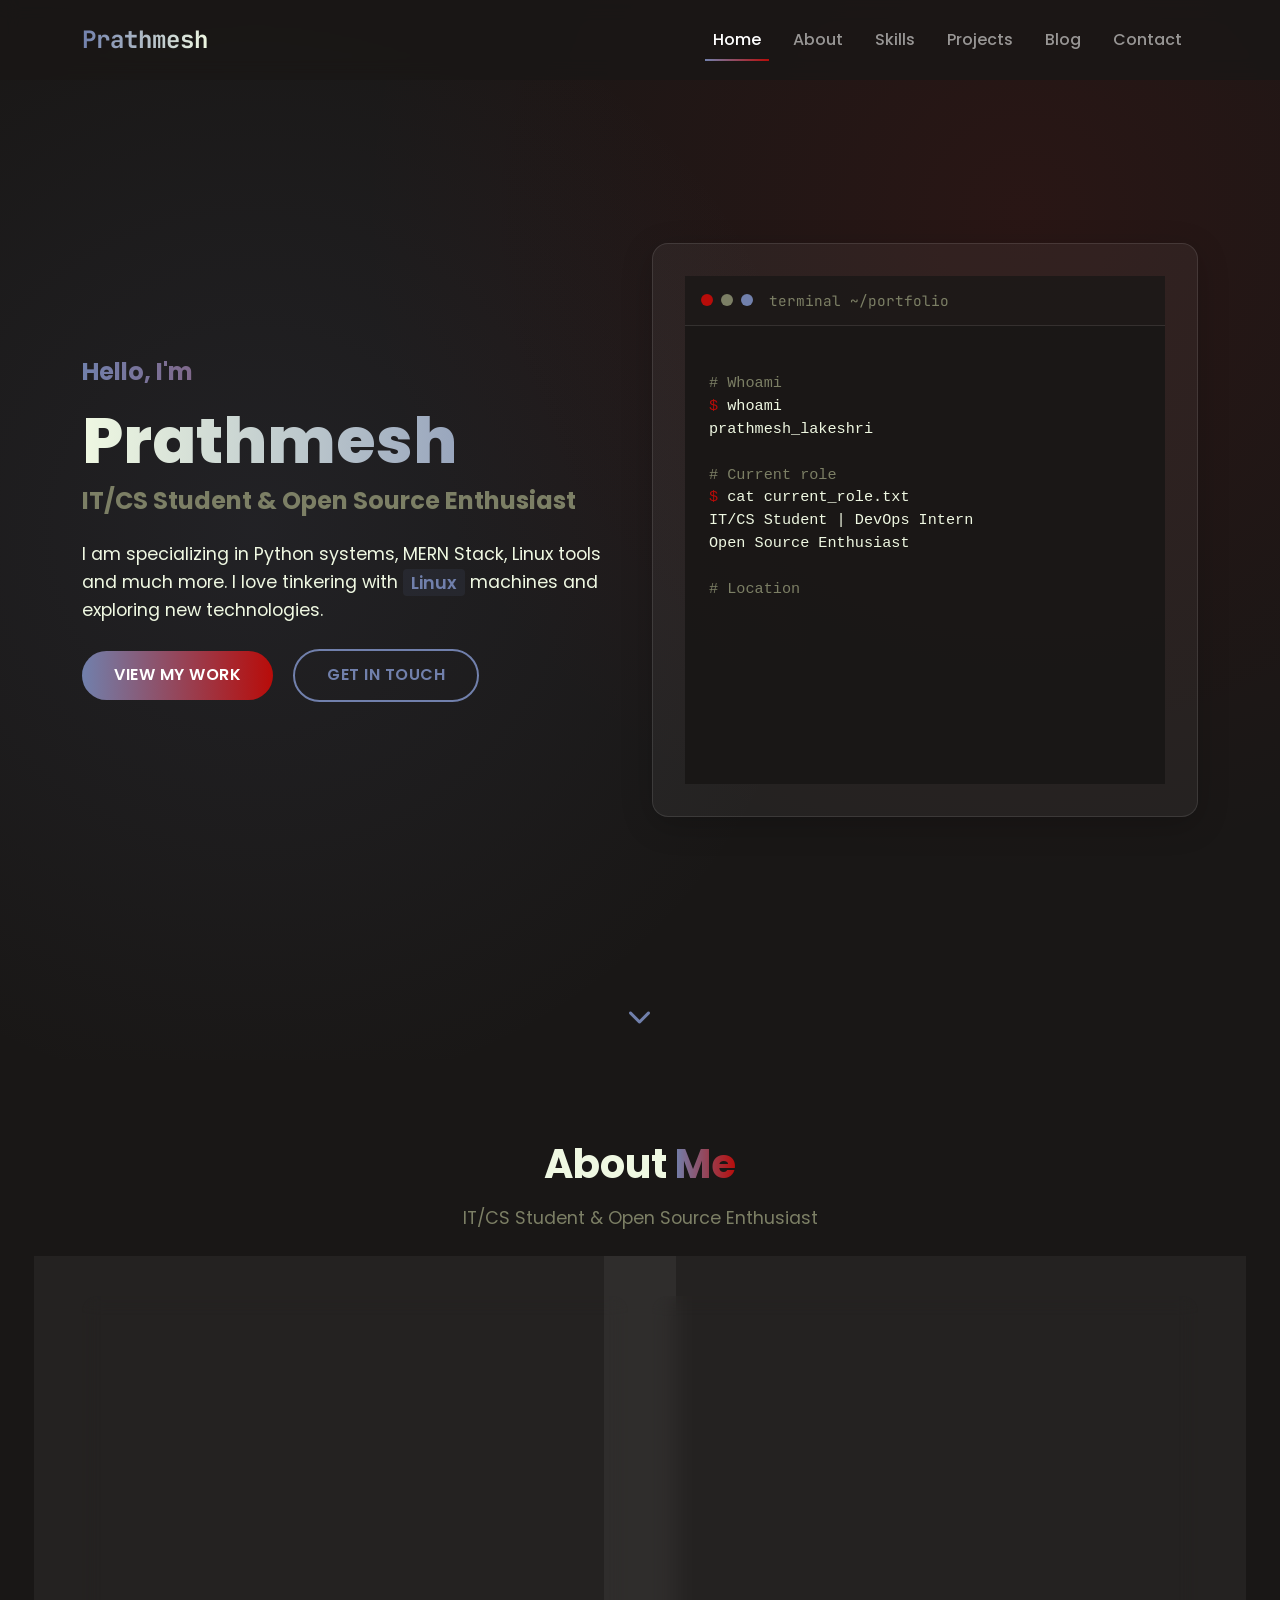
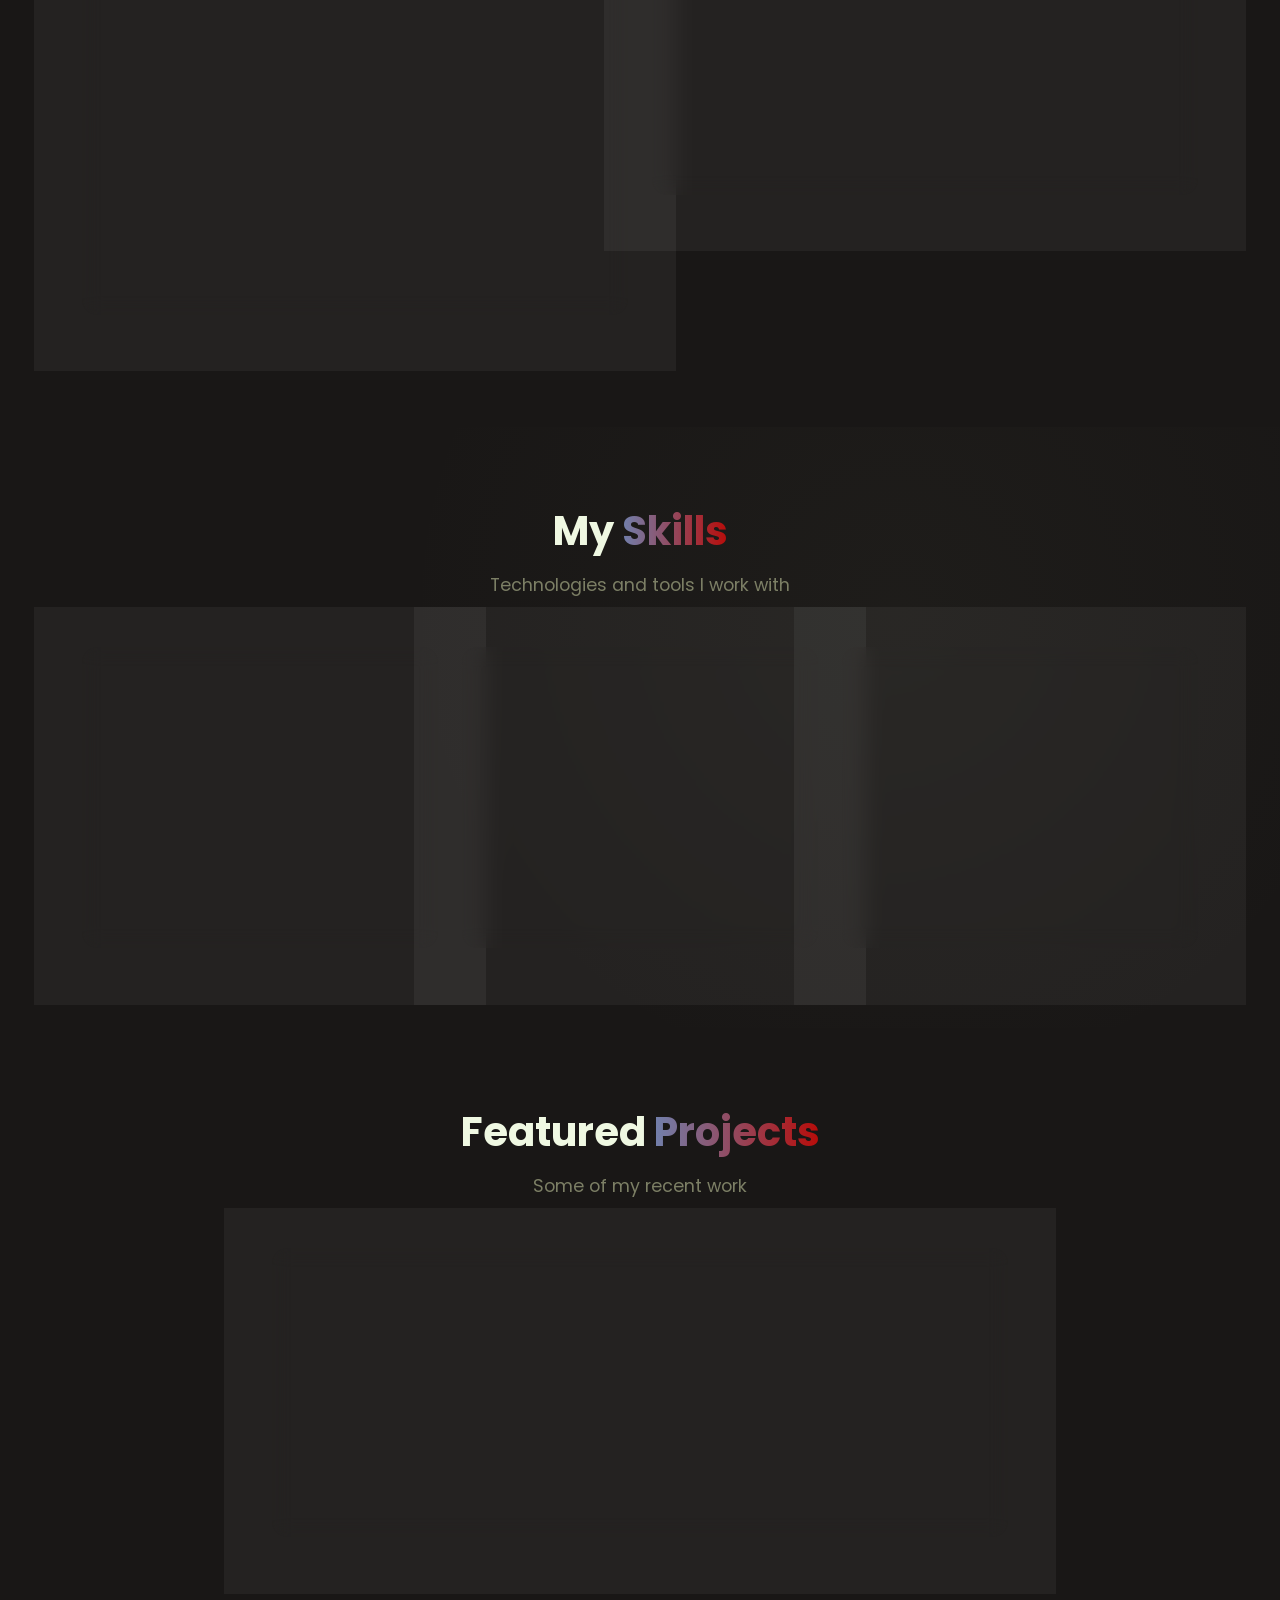
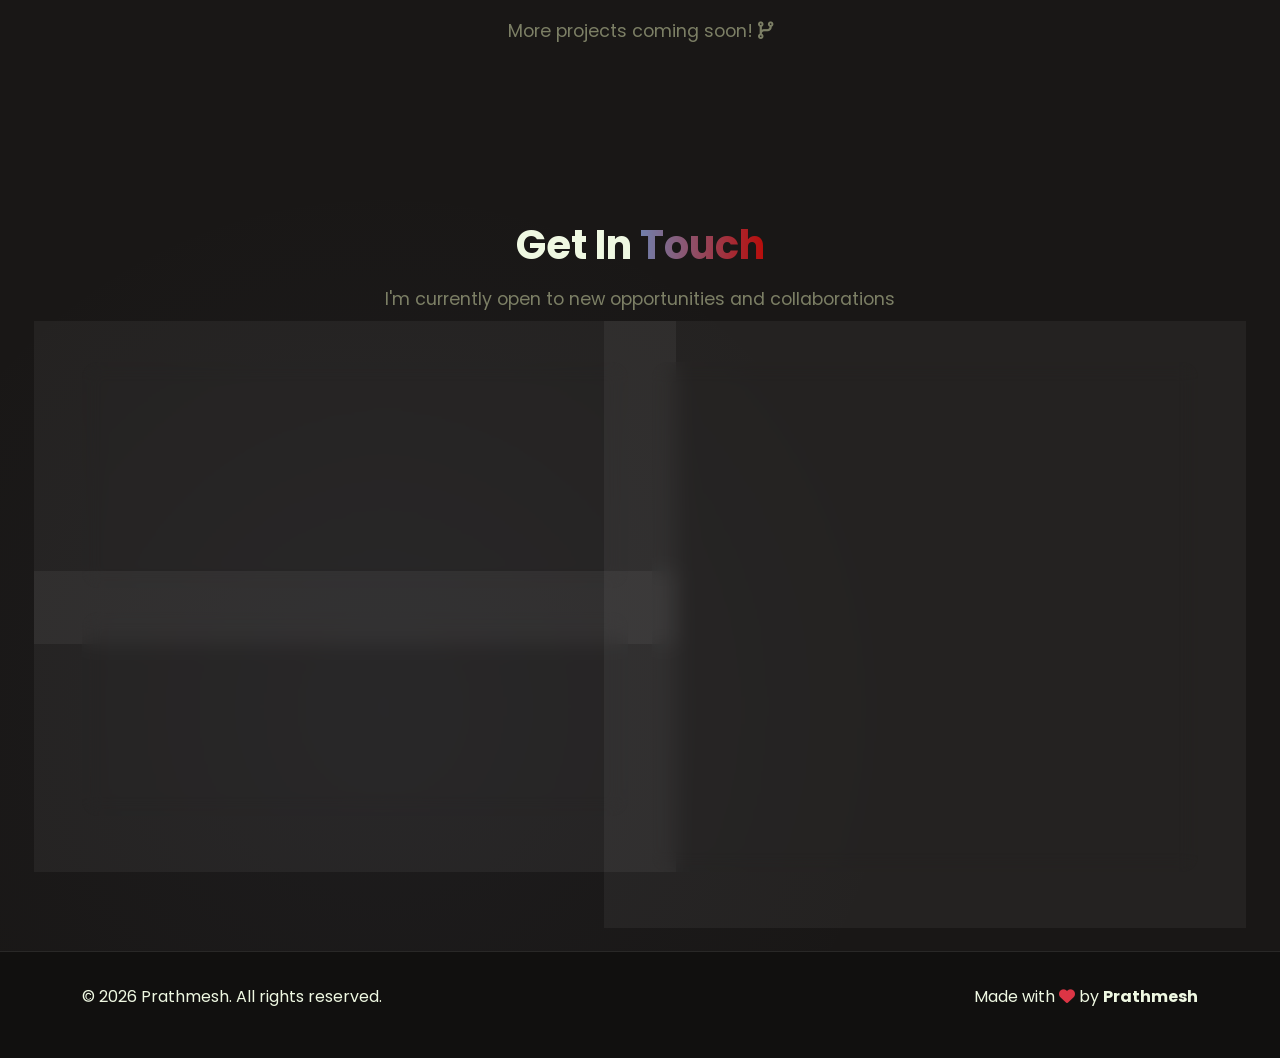
<file: index.html>
<!-- <!DOCTYPE html> -->
<html lang="en">
<head>
    <meta charset="UTF-8">
    <meta name="viewport" content="width=device-width, initial-scale=1.0">
    <title>Prathmesh | IT/CS Student & Developer</title>
    <!-- Bootstrap 5 CSS -->
    <link href="https://cdn.jsdelivr.net/npm/bootstrap@5.3.0-alpha1/dist/css/bootstrap.min.css" rel="stylesheet">
    <!-- Animate.css for animations -->
    <link rel="stylesheet" href="https://cdnjs.cloudflare.com/ajax/libs/animate.css/4.1.1/animate.min.css">
    <!-- Google Fonts -->
    <link href="https://fonts.googleapis.com/css2?family=Poppins:wght@300;400;500;600;700&family=JetBrains+Mono:wght@300;400;500&display=swap" rel="stylesheet">
    <!-- Font Awesome -->
    <link rel="stylesheet" href="https://cdnjs.cloudflare.com/ajax/libs/font-awesome/6.4.0/css/all.min.css">
    <link rel="stylesheet" href="Assets/CSS/style.css">
</head>
<body>
    <!-- Navigation -->
    <nav class="navbar navbar-expand-lg navbar-dark fixed-top">
        <div class="container">
            <a class="navbar-brand" href="#">
                <span class="brand-text">Prathmesh</span>
            </a>
            <button class="navbar-toggler" type="button" data-bs-toggle="collapse" data-bs-target="#navbarNav">
                <span class="navbar-toggler-icon"></span>
            </button>
            <div class="collapse navbar-collapse" id="navbarNav">
                <ul class="navbar-nav ms-auto">
                    <li class="nav-item">
                        <a class="nav-link active" href="#home">Home</a>
                    </li>
                    <li class="nav-item">
                        <a class="nav-link" href="#about">About</a>
                    </li>
                    <li class="nav-item">
                        <a class="nav-link" href="#skills">Skills</a>
                    </li>
                    <li class="nav-item">
                        <a class="nav-link" href="#projects">Projects</a>
                    </li>
                    <li class="nav-item">
                        <a class="nav-link" href="blog.html">Blog</a>
                    </li>
                    <li class="nav-item">
                        <a class="nav-link" href="#contact">Contact</a>
                    </li>
                </ul>
            </div>
        </div>
    </nav>

    <!-- Hero Section -->
    <section id="home" class="hero-section">
        <div class="container">
            <div class="row align-items-center min-vh-100">
                <div class="col-lg-6">
                    <div class="hero-content animate__animated animate__fadeInUp">
                        <h4 class="text-gradient">Hello, I'm</h4>
                        <h1 class="hero-title">Prathmesh</h1>
                        <h2 class="hero-subtitle">IT/CS Student & Open Source Enthusiast</h2>
                        <p class="hero-description">I am specializing in Python systems, MERN Stack, Linux tools and much more. I love tinkering with <span class="highlight">Linux</span> machines and exploring new technologies.</p>
                        <div class="hero-buttons mt-4">
                            <a href="#projects" class="btn btn-primary me-3">View My Work</a>
                            <a href="#contact" class="btn btn-outline">Get In Touch</a>
                        </div>
                    </div>
                </div>
                <div class="col-lg-6">
                    <div class="hero-image-container animate__animated animate__fadeIn">
                        <div class="code-window glass-card">
                            <div class="code-window-header">
                                <div class="window-controls">
                                    <span class="control-dot" style="background-color: #B80C09;"></span>
                                    <span class="control-dot" style="background-color: #7C7F65;"></span>
                                    <span class="control-dot" style="background-color: #7180AC;"></span>
                                </div>
                                <div class="window-title">terminal ~/portfolio</div>
                            </div>
                            <div class="code-window-body">
                                <pre><code class="language-bash" id="heroShell">
<span class="comment"># Whoami</span>
<span class="prompt">$</span> <span class="command">whoami</span>
<span class="output">prathmesh_lakeshri</span>

<span class="comment"># Current role</span>
<span class="prompt">$</span> <span class="command">cat current_role.txt</span>
<span class="output">IT/CS Student | DevOps Intern</span>
<span class="output">Open Source Enthusiast</span>

<span class="comment"># Location</span>
<span class="prompt">$</span> <span class="command">pwd</span>
<span class="output">/India/Maharashtra/Pune</span>

<span class="comment"># Skills</span>
<span class="prompt">$</span> <span class="command">ls skills/</span>
<span class="output">Python-FS MERN Flutter GenAI Git Docker Linux AWS</span>
                                </code></pre>
                            </div>
                        </div>
                    </div>
                </div>
            </div>
        </div>
        <div class="scroll-indicator">
            <a href="#about"><i class="fas fa-chevron-down"></i></a>
        </div>
    </section>

    <!-- About Section -->
    <section id="about" class="about-section">
        <div class="container">
            <div class="row">

<div class="section-title animate__animated animate__fadeInLeft text-center">
                        <h2>About <span class="text-gradient">Me</span></h2>
                        <p class="section-subtitle">IT/CS Student & Open Source Enthusiast</p>
                    </div>
                <div class="col-lg-6">
                    <div class="about-content glass-card animate__animated animate__fadeInUp">
                        <p>I am a passionate IT/CS student based in India with a strong interest in open-source technologies and software development.</p>
                        <p>My journey in technology started with tinkering with Linux systems, which sparked my interest in how computers work at a fundamental level.</p>
                        <p>I enjoy building practical tools and applications, especially those that solve real-world problems. My current focus is on backend systems with Flask and full-stack development with the MERN stack.</p>
                        <p>When I'm not coding, you can find me exploring new Linux distros, contributing to open-source projects, or learning about emerging technologies in the tech space.</p>
                        <blockquote class="blockquote">
                            <p>"Code is like humor. When you have to explain it, it's bad."</p>
                            <footer class="blockquote-footer">Cory House</footer>
                        </blockquote>
                    </div>
                </div>
                <div class="col-lg-6">
                    <div class="tech-stack glass-card animate__animated animate__fadeInUp">
                        <h3 class="mb-4">🛠️ Tech Stack</h3>
                        <div class="stack-category">
                            <h5>Languages</h5>
                            <div class="stack-tags">
                                <span class="stack-tag">Python</span>
                                <span class="stack-tag">JavaScript</span>
                                <span class="stack-tag">Bash</span>
                            </div>
                        </div>
                        <div class="stack-category">
                            <h5>Frameworks</h5>
                            <div class="stack-tags">
                                <span class="stack-tag">React</span>
                                <span class="stack-tag">Flask</span>
                                <span class="stack-tag">Bootstrap</span>
                            </div>
                        </div>
                        <div class="stack-category">
                            <h5>Tools</h5>
                            <div class="stack-tags">
                                <span class="stack-tag">Git</span>
                                <span class="stack-tag">Docker</span>
                                <span class="stack-tag">Helix/VS Code</span>
                            </div>
                        </div>
                        <div class="stack-category">
                            <h5>Operating Systems</h5>
                            <div class="stack-tags">
                                <span class="stack-tag">Debian</span>
                                <span class="stack-tag">Fedora</span>
                                <span class="stack-tag">Arch</span>
                            </div>
                        </div>
                    </div>
                </div>
            </div>
        </div>
    </section>

    <!-- Skills Section -->
    <section id="skills" class="skills-section">
        <div class="container">
            <div class="section-title text-center">
                <h2>My <span class="text-gradient">Skills</span></h2>
                <p class="section-subtitle">Technologies and tools I work with</p>
            </div>
            <div class="row">
                <div class="col-md-4">
                    <div class="skill-card glass-card animate__animated animate__fadeInUp" data-delay="0">
                        <div class="skill-icon">
                            <i class="fab fa-python"></i>
                        </div>
                        <h4>Python Development</h4>
                        <p>Building backend systems with Flask, creating automation scripts, and developing desktop applications with Tkinter.</p>
                    </div>
                </div>
                <div class="col-md-4">
                    <div class="skill-card glass-card animate__animated animate__fadeInUp" data-delay="100">
                        <div class="skill-icon">
                            <i class="fab fa-js-square"></i>
                        </div>
                        <h4>JavaScript & MERN</h4>
                        <p>Full-stack development with React, Node.js, Express, and MongoDB. Creating interactive and responsive web applications.</p>
                    </div>
                </div>
                <div class="col-md-4">
                    <div class="skill-card glass-card animate__animated animate__fadeInUp" data-delay="200">
                        <div class="skill-icon">
                            <i class="fab fa-linux"></i>
                        </div>
                        <h4>Linux & DevOps</h4>
                        <p>System administration, scripting with Bash, containerization with Docker, and working with various Linux distributions.</p>
                    </div>
                </div>
            </div>
        </div>
    </section>

    <!-- Projects Section -->
    <section id="projects" class="projects-section">
        <div class="container">
            <div class="section-title text-center">
                <h2>Featured <span class="text-gradient">Projects</span></h2>
                <p class="section-subtitle">Some of my recent work</p>
            </div>
            <div class="row">
                <div class="col-lg-8 mx-auto">
                    <div class="project-card glass-card animate__animated animate__fadeInUp">
                        <div class="project-header">
                            <h3>File Encryption Tool</h3>
                            <span class="project-badge">Python</span>
                        </div>
                        <p class="project-description">A Python-based File Encryption Tool that uses Tkinter GUI and Fernet for encryption. You can encrypt and decrypt a file with 32bit (new or existing) key.</p>
                        <div class="project-tech">
                            <span>Python</span>
                            <span>Tkinter</span>
                            <span>Cryptography</span>
                        </div>
                        <div class="project-links">
                            <a href="https://github.com/jakegithub24/python-fernet-encrypt-decrypt-tkinter-GUI" target="_blank" class="project-link">
                                <i class="fab fa-github"></i> View Code
                            </a>
                            <a href="https://github.com/jakegithub24/python-fernet-encryption-decrypt-tkinter-GUI" target="_blank" class="project-link">
                                <i class="fas fa-external-link-alt"></i> Live Demo
                            </a>
                        </div>
                    </div>
                </div>
            </div>
            <div class="text-center mt-5">
                <p class="more-projects">More projects coming soon! <i class="fas fa-code-branch"></i></p>
            </div>
        </div>
    </section>

    <!-- Contact Section -->
    <!-- <section id="contact" class="contact-section"> -->
        <!-- <div class="container"> -->
            <!-- <div class="section-title text-center"> -->
                <!-- <h2>Get In <span class="text-gradient">Touch</span></h2> -->
                <!-- <p class="section-subtitle">I'm currently open to new opportunities and collaborations</p> -->
            <!-- </div> -->
            <!-- <div class="row"> -->
                <!-- <div class="col-lg-8 mx-auto"> -->
                    <!-- <div class="contact-info glass-card"> -->
                        <!-- <div class="row"> -->
                            <!-- <div class="col-md-4"> -->
                                <!-- <a href="https://github.com/jakegithub24" target="_blank" class="contact-link"> -->
                                    <!-- <div class="contact-item"> -->
                                        <!-- <div class="contact-icon"> -->
                                            <!-- <i class="fab fa-github"></i> -->
                                        <!-- </div> -->
                                        <!-- <h5>GitHub</h5> -->
                                        <!-- <p>@jakegithub24</p> -->
                                    <!-- </div> -->
                                <!-- </a> -->
                            <!-- </div> -->
                            <!-- <div class="col-md-4"> -->
                                <!-- <a href="https://instagram.com/jakegithub24" target="_blank" class="contact-link"> -->
                                    <!-- <div class="contact-item"> -->
                                        <!-- <div class="contact-icon"> -->
                                            <!-- <i class="fab fa-instagram"></i> -->
                                        <!-- </div> -->
                                        <!-- <h5>Instagram</h5> -->
                                        <!-- <p>@jakegithub24</p> -->
                                    <!-- </div> -->
                                <!-- </a> -->
                            <!-- </div> -->
                            <!-- <div class="col-md-4"> -->
                                <!-- <a href="mailto:jakegithub24@tuta.io" class="contact-link"> -->
                                    <!-- <div class="contact-item"> -->
                                        <!-- <div class="contact-icon"> -->
                                            <!-- <i class="fas fa-envelope"></i> -->
                                        <!-- </div> -->
                                        <!-- <h5>Email</h5> -->
                                        <!-- <p>jakegithub24@tuta.io</p> -->
                                    <!-- </div> -->
                                <!-- </a> -->
                            <!-- </div> -->
                        <!-- </div> -->
                    <!-- </div> -->
                    <!-- <div class="contact-message glass-card mt-4"> -->
                        <!-- <h4 class="mb-3">Open Source is Love ❤️</h4> -->
                        <!-- <p>I believe in the power of open source software and community collaboration. Feel free to reach out if you want to collaborate on an open source project or just talk tech!</p> -->
                    <!-- </div> -->
                <!-- </div> -->
            <!-- </div> -->
        <!-- </div> -->
    <!-- </section> -->

    <!-- Contact Section -->
<section id="contact" class="contact-section">
    <div class="container">
        <div class="section-title text-center">
            <h2>Get In <span class="text-gradient">Touch</span></h2>
            <p class="section-subtitle">I'm currently open to new opportunities and collaborations</p>
        </div>
        <div class="row">
            <div class="col-lg-6">
                <div class="contact-info glass-card">
                    <div class="row">
                        <div class="col-md-4 mb-4">
                            <a href="https://github.com/jakegithub24" target="_blank" class="contact-link">
                                <div class="contact-item">
                                    <div class="contact-icon">
                                        <i class="fab fa-github"></i>
                                    </div>
                                    <h5>GitHub</h5>
                                    <!-- <p>@jakegithub24</p> -->
                                </div>
                            </a>
                            </div>
                        <div class="col-md-4 mb-4">
                            <a href="https://instagram.com/192.168.24.06" target="_blank" class="contact-link">
                                <div class="contact-item">
                                    <div class="contact-icon">
                                        <i class="fab fa-instagram"></i>
                                    </div>
                                    <h5>Instagram</h5>
                                    <!-- <p>@jakegithub24</p> -->
                                </div>
                            </a>
                        </div>
                        <div class="col-md-4 mb-2">
                            <a href="mailto:prathmeshlakeshri@gmail.com" class="contact-link">
                                <div class="contact-item">
                                    <div class="contact-icon">
                                        <i class="fas fa-envelope"></i>
                                    </div>
                                    <h5>Email</h5>
                                    <!-- <p>jakegithub24@tuta.io</p> -->
                                </div>
                            </a>
                        </div>
                        <!-- <div class="col-md-6 mb-4"> -->
                            <!-- <div class="contact-item"> -->
                                <!-- <div class="contact-icon"> -->
                                    <!-- <i class="fas fa-map-marker-alt"></i> -->
                                <!-- </div> -->
                                <!-- <h5>Location</h5> -->
                                <!-- <p>India</p> -->
                            <!-- </div> -->
                        <!-- </div> -->
                    </div>
                </div>
                <div class="contact-message glass-card mt-4">
                    <h4 class="mb-3">Open Source is Love ❤️</h4>
                    <p>I believe in the power of open source software and community collaboration. Feel free to reach out if you want to collaborate on an open source project or just talk tech!</p>
                </div>
            </div>
            <br>
            <div class="col-lg-6">
                <div class="contact-form glass-card animate__animated animate__fadeInUp">
                    <h3 class="mb-4">Send me a message</h3>
                    <form id="contactForm" action="#" method="POST">
                        <div class="mb-3">
                            <label for="email" class="form-label">Email Address *</label>
                            <input type="email" class="form-control" id="email" name="email" required placeholder="your@email.com">
                        </div>
                        <div class="mb-3">
                            <label for="message" class="form-label">Message * <span id="wordCount" class="text-secondary">(0/100 words)</span></label>
                            <textarea class="form-control" id="message" name="message" rows="5" maxlength="500" required placeholder="Your message here... (Maximum 100 words)"></textarea>
                            <div class="form-text">
                                <small>Maximum 100 words (approximately 500 characters)</small>
                            </div>
                        </div>
                        <!-- reCAPTCHA -->
                        <div class="mb-3">
                            <div class="g-recaptcha" data-sitekey="YOUR_SITE_KEY_HERE"></div>
                            <div class="form-text">
                                <small>This site is protected by reCAPTCHA and the Google 
                                    <a href="https://policies.google.com/privacy" target="_blank">Privacy Policy</a> and
                                    <a href="https://policies.google.com/terms" target="_blank">Terms of Service</a> apply.
                                </small>
                            </div>
                        </div>
                        <button type="submit" class="btn btn-primary w-100" id="submitBtn">
                            <span class="spinner-border spinner-border-sm d-none" role="status" aria-hidden="true"></span>
                            Send Message
                        </button>
                        <div id="formMessage" class="alert mt-3 d-none"></div>
                    </form>
                </div>
            </div>
        </div>
    </div>
</section>

    <!-- Footer -->
    <footer class="footer">
        <div class="container">
            <div class="row">
                <div class="col-md-6">
                    <p>&copy; <span id="currentYear"></span> Prathmesh. All rights reserved.</p>
                </div>
                <div class="col-md-6 text-md-end">
                    <!-- <p>Made with <i class="fas fa-heart text-danger"></i> by <i class="fas fa-code"></i>Prathmesh</p> -->
                <p>Made with <i class="fas fa-heart text-danger"></i> by <strong>Prathmesh</strong></p>
                </div>
            </div>
        </div>
    </footer>

    <!-- Bootstrap & JS -->
    <script src="https://cdn.jsdelivr.net/npm/bootstrap@5.3.0-alpha1/dist/js/bootstrap.bundle.min.js"></script>
    <script src="Assets/JS/footer.js"></script>
    <script src="Assets/JS/nav.js"></script>
    <script src="Assets/JS/script.js"></script>
</body>
</html>
</file>
<file: Assets/CSS/style.css>
/* style.css - Main CSS for Prathmesh Portfolio */

:root {
    --color-primary: #191716;
    --color-secondary: #7C7F65;
    --color-light: #EFF8E2;
    --color-accent: #7180AC;
    --color-accent2: #B80C09;
}

* {
    margin: 0;
    padding: 0;
    box-sizing: border-box;
}

body {
    font-family: 'Poppins', sans-serif;
    background-color: var(--color-primary);
    color: var(--color-light);
    overflow-x: hidden;
    line-height: 1.6;
}

/* Typography */
h1, h2, h3, h4, h5, h6 {
    font-weight: 700;
    margin-bottom: 1rem;
}

p {
    margin-bottom: 1rem;
}

a {
    text-decoration: none;
    color: inherit;
    transition: all 0.3s ease;
}

.text-gradient {
    background: linear-gradient(90deg, var(--color-accent), var(--color-accent2));
    -webkit-background-clip: text;
    background-clip: text;
    color: transparent;
    font-weight: 700;
}

/* Glassmorphic Card */
.glass-card {
    background: rgba(255, 255, 255, 0.05);
    backdrop-filter: blur(10px);
    -webkit-backdrop-filter: blur(10px);
    border-radius: 16px;
    border: 1px solid rgba(255, 255, 255, 0.1);
    padding: 2rem;
    box-shadow: 0 8px 32px rgba(0, 0, 0, 0.2);
    transition: all 0.3s ease;
}

.glass-card:hover {
    transform: translateY(-5px);
    box-shadow: 0 12px 40px rgba(0, 0, 0, 0.3);
    border: 2px solid rgba(121, 128, 172, 0.8) !important;
}

/* Navigation */
.navbar {
    background: rgba(25, 23, 22, 0.8);
    backdrop-filter: blur(10px);
    padding: 1rem 0;
    transition: all 0.3s ease;
}

.navbar.scrolled {
    background: rgba(25, 23, 22, 0.95);
    box-shadow: 0 5px 20px rgba(0, 0, 0, 0.1);
}

.navbar-brand .brand-text {
    font-family: 'JetBrains Mono', monospace;
    font-weight: 700;
    font-size: 1.5rem;
    background: linear-gradient(90deg, var(--color-accent), var(--color-light));
    -webkit-background-clip: text;
    background-clip: text;
    color: transparent;
}

.nav-link {
    font-weight: 500;
    margin: 0 0.5rem;
    position: relative;
    display: inline-block;
}

.nav-link::after {
    content: '';
    position: absolute;
    width: 0;
    height: 2px;
    bottom: 0;
    left: 0;
    background: linear-gradient(90deg, var(--color-accent), var(--color-accent2));
    transition: width 0.3s ease;
}

.nav-link:hover::after,
.nav-link.active::after {
    width: 100%;
}

/* Hero Section */
.hero-section {
    min-height: 100vh;
    display: flex;
    align-items: center;
    position: relative;
    padding-top: 80px;
    background: radial-gradient(circle at 20% 50%, rgba(113, 128, 172, 0.1) 0%, transparent 50%),
                radial-gradient(circle at 80% 20%, rgba(184, 12, 9, 0.1) 0%, transparent 50%);
}

.hero-title {
    font-size: 4rem;
    font-weight: 800;
    margin-bottom: 0.5rem;
    background: linear-gradient(90deg, var(--color-light), var(--color-accent));
    -webkit-background-clip: text;
    background-clip: text;
    color: transparent;
}

.hero-subtitle {
    font-size: 1.5rem;
    color: var(--color-secondary);
    margin-bottom: 1.5rem;
}

.hero-description {
    font-size: 1.1rem;
    max-width: 600px;
}

.highlight {
    color: var(--color-accent);
    font-weight: 600;
    background: rgba(113, 128, 172, 0.1);
    padding: 0.1rem 0.5rem;
    border-radius: 4px;
}

.hero-buttons .btn {
    padding: 0.8rem 2rem;
    border-radius: 50px;
    font-weight: 600;
    text-transform: uppercase;
    letter-spacing: 0.5px;
}

.btn-primary {
    background: linear-gradient(90deg, var(--color-accent), var(--color-accent2));
    border: none;
}

.btn-outline {
    background: transparent;
    border: 2px solid var(--color-accent);
    color: var(--color-accent);
}

.btn-outline:hover {
    background: var(--color-accent);
    color: var(--color-primary);
}

.code-window {
    overflow: hidden;
}

.code-window-header {
    background: rgba(25, 23, 22, 0.8);
    padding: 0.8rem 1rem;
    border-bottom: 1px solid rgba(255, 255, 255, 0.1);
    display: flex;
    align-items: center;
}

.window-controls {
    display: flex;
    gap: 8px;
}

.control-dot {
    width: 12px;
    height: 12px;
    border-radius: 50%;
}

.window-title {
    margin-left: 1rem;
    font-family: 'JetBrains Mono', monospace;
    font-size: 0.9rem;
    color: var(--color-secondary);
}

.code-window-body {
    padding: 1.5rem;
    background: rgba(25, 23, 22, 0.9);
}

.code-window-body pre {
    margin: 0;
    font-family: 'JetBrains Mono', monospace;
    font-size: 0.95rem;
    line-height: 1.5;
}

.code-window-body .prompt {
    color: var(--color-accent2);
}

.code-window-body .output {
    color: var(--color-light);
}

.code-window-body .comment {
    color: var(--color-secondary);
}

.code-window-body .shell-animated .comment {
    display: inline-block;
    opacity: 0;
    transform: translateY(4px);
    transition: opacity 0.2s ease, transform 0.2s ease;
}

.code-window-body .shell-animated .comment.is-visible {
    opacity: 1;
    transform: translateY(0);
}

.code-window-body .shell-animated .prompt,
.code-window-body .shell-animated .command,
.code-window-body .shell-animated .output {
    opacity: 0;
}

.code-window-body .shell-animated .prompt.is-visible,
.code-window-body .shell-animated .command.is-visible,
.code-window-body .shell-animated .output.is-visible {
    opacity: 1;
}

.code-window-body .shell-animated .command.is-typing::after {
    content: '';
    display: inline-block;
    width: 0.5ch;
    height: 1em;
    vertical-align: -0.15em;
    margin-left: 2px;
    background: var(--color-accent);
    animation: shell-cursor-blink 0.5s steps(1) infinite;
}

@keyframes shell-cursor-blink {
    0%, 49% { opacity: 1; }
    50%, 100% { opacity: 0; }
}

.scroll-indicator {
    position: absolute;
    bottom: 2rem;
    left: 50%;
    transform: translateX(-50%);
    animation: bounce 2s infinite;
}

.scroll-indicator a {
    color: var(--color-accent);
    font-size: 1.5rem;
}

@keyframes bounce {
    0%, 20%, 50%, 80%, 100% {
        transform: translateY(0) translateX(-50%);
    }
    40% {
        transform: translateY(-10px) translateX(-50%);
    }
    60% {
        transform: translateY(-5px) translateX(-50%);
    }
}

/* Section Styles */
section {
    padding: 5rem 0;
}

.section-title {
    margin-bottom: 3rem;
}

.section-title h2 {
    font-size: 2.5rem;
}

.section-subtitle {
    color: var(--color-secondary);
    font-size: 1.1rem;
}

/* About Section */
.about-content {
    margin-bottom: 2rem;
}

.blockquote {
    border-left: 4px solid var(--color-accent);
    padding-left: 1.5rem;
    margin: 2rem 0;
    font-style: italic;
}

.blockquote-footer {
    color: var(--color-secondary);
    margin-top: 0.5rem;
}

.tech-stack h3 {
    color: var(--color-light);
}

.stack-category {
    margin-bottom: 1.5rem;
}

.stack-category h5 {
    color: var(--color-accent);
    margin-bottom: 0.8rem;
    font-size: 1.1rem;
}

.stack-tags {
    display: flex;
    flex-wrap: wrap;
    gap: 0.5rem;
}

.stack-tag {
    background: rgba(113, 128, 172, 0.2);
    color: var(--color-light);
    padding: 0.4rem 1rem;
    border-radius: 50px;
    font-size: 0.9rem;
    transition: all 0.3s ease;
}

.stack-tag:hover {
    background: rgba(113, 128, 172, 0.4);
    transform: translateY(-2px);
}

/* Skills Section */
.skills-section {
    background: radial-gradient(circle at 70% 30%, rgba(124, 127, 101, 0.05) 0%, transparent 50%);
}

.skill-card {
    height: 100%;
    text-align: center;
    padding: 2rem 1.5rem;
}

.skill-icon {
    font-size: 3rem;
    color: var(--color-accent);
    margin-bottom: 1.5rem;
}

/* Projects Section */
.project-card {
    margin-bottom: 2rem;
}

.project-header {
    display: flex;
    justify-content: space-between;
    align-items: center;
    margin-bottom: 1rem;
}

.project-badge {
    background: var(--color-accent2);
    color: white;
    padding: 0.3rem 1rem;
    border-radius: 50px;
    font-size: 0.9rem;
    font-weight: 600;
}

.project-tech {
    display: flex;
    flex-wrap: wrap;
    gap: 0.5rem;
    margin: 1.5rem 0;
}

.project-tech span {
    background: rgba(239, 248, 226, 0.1);
    color: var(--color-light);
    padding: 0.3rem 0.8rem;
    border-radius: 4px;
    font-size: 0.9rem;
}

.project-links {
    display: flex;
    gap: 1rem;
}

.project-link {
    display: inline-flex;
    align-items: center;
    gap: 0.5rem;
    color: var(--color-accent);
    font-weight: 600;
}

.project-link:hover {
    color: var(--color-accent2);
}

.more-projects {
    color: var(--color-secondary);
    font-size: 1.1rem;
}

/* Contact Section */
.contact-section {
    background: radial-gradient(circle at 30% 70%, rgba(113, 128, 172, 0.05) 0%, transparent 50%);
}

.contact-item {
    text-align: center;
    padding: 1.5rem 1rem;
    transition: all 0.3s ease;
}

.contact-item:hover {
    transform: translateY(-5px);
}

.contact-icon {
    font-size: 2rem;
    color: var(--color-accent);
    margin-bottom: 1rem;
}

.contact-link:hover {
    text-decoration: none;
}

.contact-message {
    text-align: center;
}

/* Footer */
.footer {
    background: rgba(0, 0, 0, 0.3);
    padding: 2rem 0;
    border-top: 1px solid rgba(255, 255, 255, 0.1);
}

/* Responsive Styles */
@media (max-width: 768px) {
    .hero-title {
        font-size: 2.5rem;
    }
    
    .hero-subtitle {
        font-size: 1.2rem;
    }
    
    .section-title h2 {
        font-size: 2rem;
    }
    
    .code-window {
        margin-top: 2rem;
    }
}
</file>
